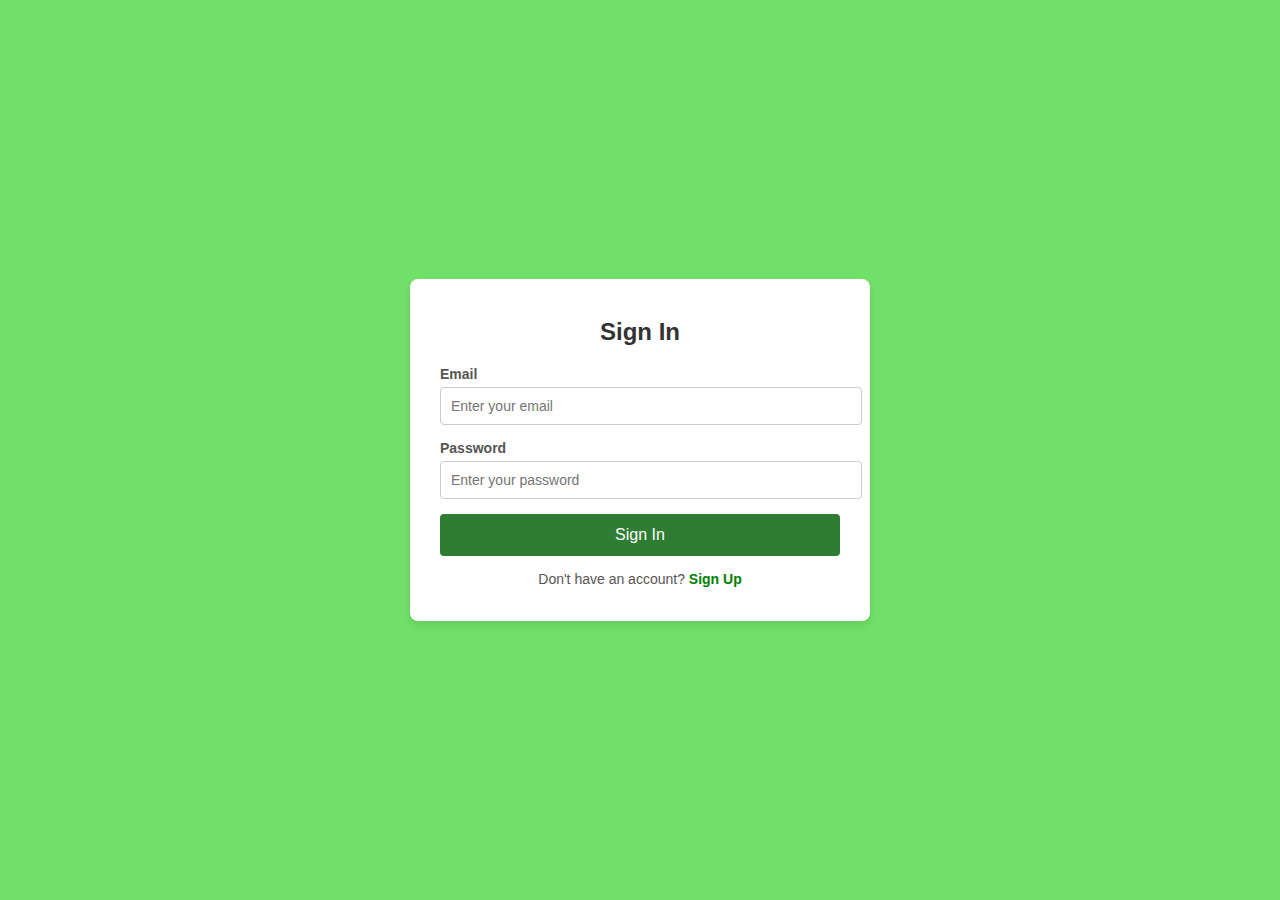
<file: SignIn.html>
<!DOCTYPE html>
<html lang="en">
<head>
    <meta charset="UTF-8">
    <title>SignIn</title>
    <link rel="stylesheet" href="signIn_signUp.css">
    <script src="https://code.jquery.com/jquery-3.6.0.min.js"></script>
</head>
<body>
<div class="auth-container">
    <form class="auth-form" id="signInForm">
        <h2>Sign In</h2>
        <div class="input-group">
            <label for="email">Email</label>
            <input type="email" id="email" name="email" placeholder="Enter your email" required>
        </div>
        <div class="input-group">
            <label for="password">Password</label>
            <input type="password" id="password" name="password" placeholder="Enter your password" required>
        </div>
        <button type="submit" id="btn">Sign In</button>
        <p>Don't have an account? <a href="SignUP.html">Sign Up</a></p>
    </form>
    <div id="responseMessage" style="display:none; color:red; margin-top:10px;"></div>
</div>
<script src="UserController.js" type="module"></script>
</body>
</html>
</file>
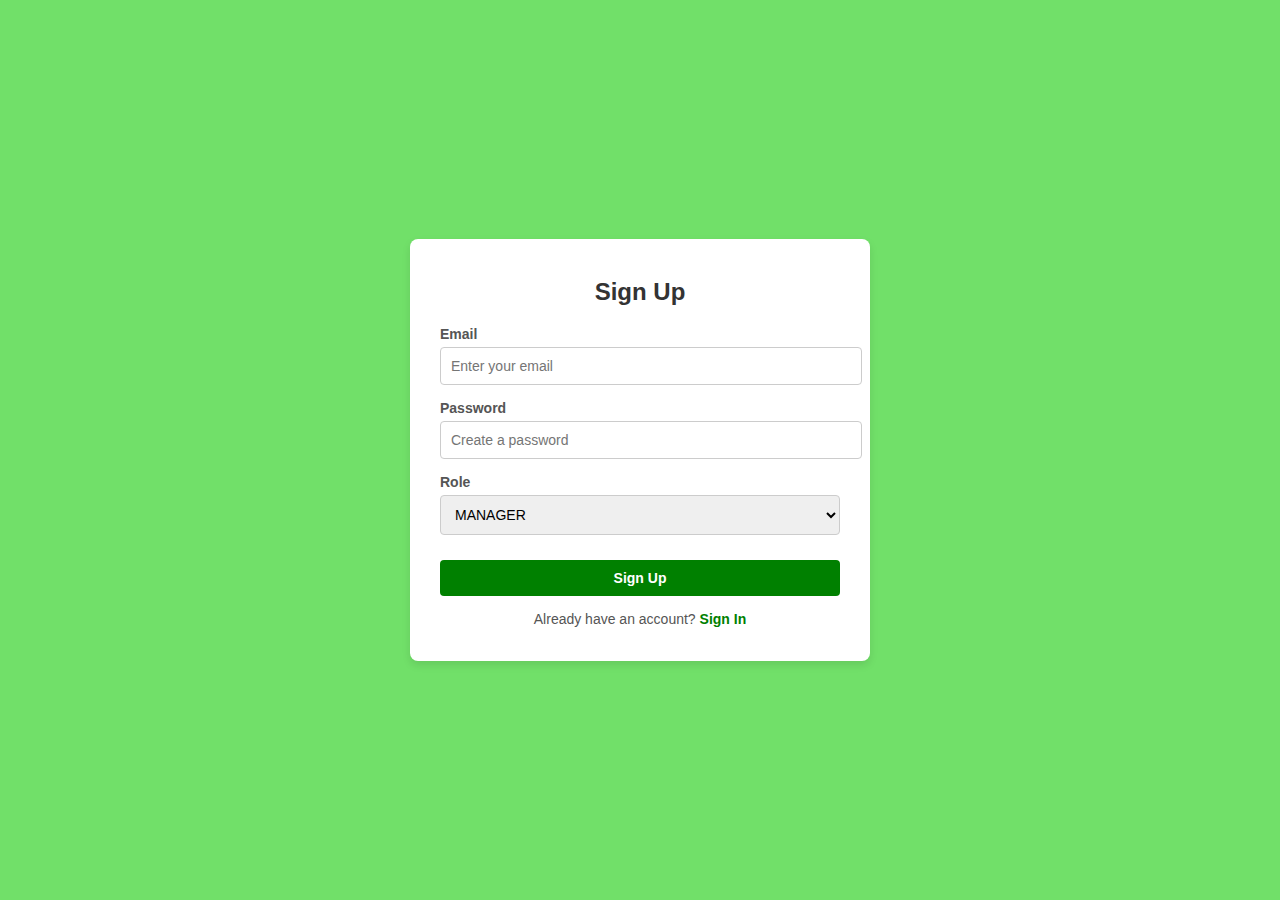
<file: SignUP.html>
<!DOCTYPE html>
<html lang="en">
<head>
    <meta charset="UTF-8">
    <title>SignUp</title>
    <link rel="stylesheet" href="signIn_signUp.css">
    <script src="https://code.jquery.com/jquery-3.6.0.min.js"></script>
</head>
<body>
<div class="auth-container">
    <form class="auth-form" id="signUpForm">
        <h2>Sign Up</h2>

        <div class="input-group">
            <label for="email">Email</label>
            <input type="email" id="email" name="email" placeholder="Enter your email" required>
        </div>
        <div class="input-group">
            <label for="password">Password</label>
            <input type="password" id="password" name="password" placeholder="Create a password" required>
        </div>
        <div class="input-group">
            <label for="role">Role</label>
            <select id="role" name="role" class="from-select" required>
                <option value="MANAGER">MANAGER</option>
                <option value="ADMINISTRATIVE">ADMINISTRATIVE</option>
                <option value="SCIENTIST">SCIENTIST</option>
                <option value="OTHER">OTHER</option>
            </select>
        </div>
        <button type="submit" class="btn">Sign Up</button>
        <p>Already have an account? <a href="SignIn.html">Sign In</a></p>
    </form>
</div>
<script src="UserController.js" type="module"></script>
</body>
</html>
</file>
<file: signIn_signUp.css>
/* General Styles */
body {
    font-family: Arial, sans-serif;
    margin: 0;
    padding: 0;
    background: #f4f9f4;
    display: flex;
    justify-content: center;
    align-items: center;
    height: 100vh;
}

/* Authentication Container */
.auth-container{
    background: #fff;
    border-radius: 8px;
    box-shadow: 0 4px 6px rgba(0, 0, 0, 0.1);
    padding: 2rem;
    width: 100%;
    max-width: 400px;
}

/* Form Styles */
.auth-form {
    display: flex;
    flex-direction: column;

}

.auth-form h2 {
    text-align: center;
    margin-bottom: 1.5rem;
    color: #2e7d32;
}

.input-group {
    margin-bottom: 1rem;
}

.input-group label {
    display: block;
    margin-bottom: 0.5rem;
    font-weight: bold;
    color: #555;
}

.input-group input {
    width: 100%;
    padding: 0.75rem;
    border: 1px solid #ddd;
    border-radius: 4px;
    font-size: 1rem;
}

.input-group input:focus {
    border-color: #2e7d32;
    outline: none;
    box-shadow: 0 0 4px rgba(46, 125, 50, 0.5);
}

/* Button Styles */
#btn {
    background: #2e7d32;
    color: #fff;
    padding: 0.75rem;
    border: none;
    border-radius: 4px;
    font-size: 1rem;
    cursor: pointer;
    transition: background 0.3s ease;
}

#btn:hover {
    background: #256f28;
}

/* Links */
.auth-form p {
    text-align: center;
    margin-top: 1rem;
    color: #555;
}

.auth-form a {
    color: #2e7d32;
    text-decoration: none;
}

.auth-form a:hover {
    text-decoration: underline;
}
/* General Styles */
body {
    margin: 0;
    padding: 0;
    font-family: Arial, sans-serif;
    background-color: #71e069;
    display: flex;
    justify-content: center;
    align-items: center;
    height: 100vh;
}

/* Container */
.auth-container {
    background-color: #ffffff;
    border-radius: 8px;
    box-shadow: 0 4px 8px rgba(0, 0, 0, 0.1);
    padding: 20px 30px;
    width: 100%;
    max-width: 400px;
    text-align: center;
}

/* Form Header */
.auth-form h2 {
    font-size: 24px;
    margin-bottom: 20px;
    color: #333333;
}

/* Input Groups */
.input-group {
    margin-bottom: 15px;
    text-align: left;
}

.input-group label {
    font-size: 14px;
    color: #555555;
    margin-bottom: 5px;
    display: block;
}

.input-group input,
.input-group select {
    width: 100%;
    padding: 10px;
    font-size: 14px;
    border: 1px solid #ccc;
    border-radius: 4px;
    outline: none;
    transition: border-color 0.3s ease;
}

.input-group input:focus,
.input-group select:focus {
    border-color: #007BFF;
}

/* Button */
.btn {
    background-color: green;
    color: #ffffff;
    padding: 10px 15px;
    font-size: 14px;
    font-weight: bold;
    border: none;
    border-radius: 4px;
    cursor: pointer;
    width: 100%;
    margin-top: 10px;
    transition: background-color 0.3s ease;
}

.btn:hover {
    background-color: green;
}

/* Link */
.auth-form p {
    font-size: 14px;
    margin-top: 15px;
    color: #555555;
}

.auth-form a {
    color: green;
    text-decoration: none;
    font-weight: bold;
}

.auth-form a:hover {
    text-decoration: underline;
}
</file>
